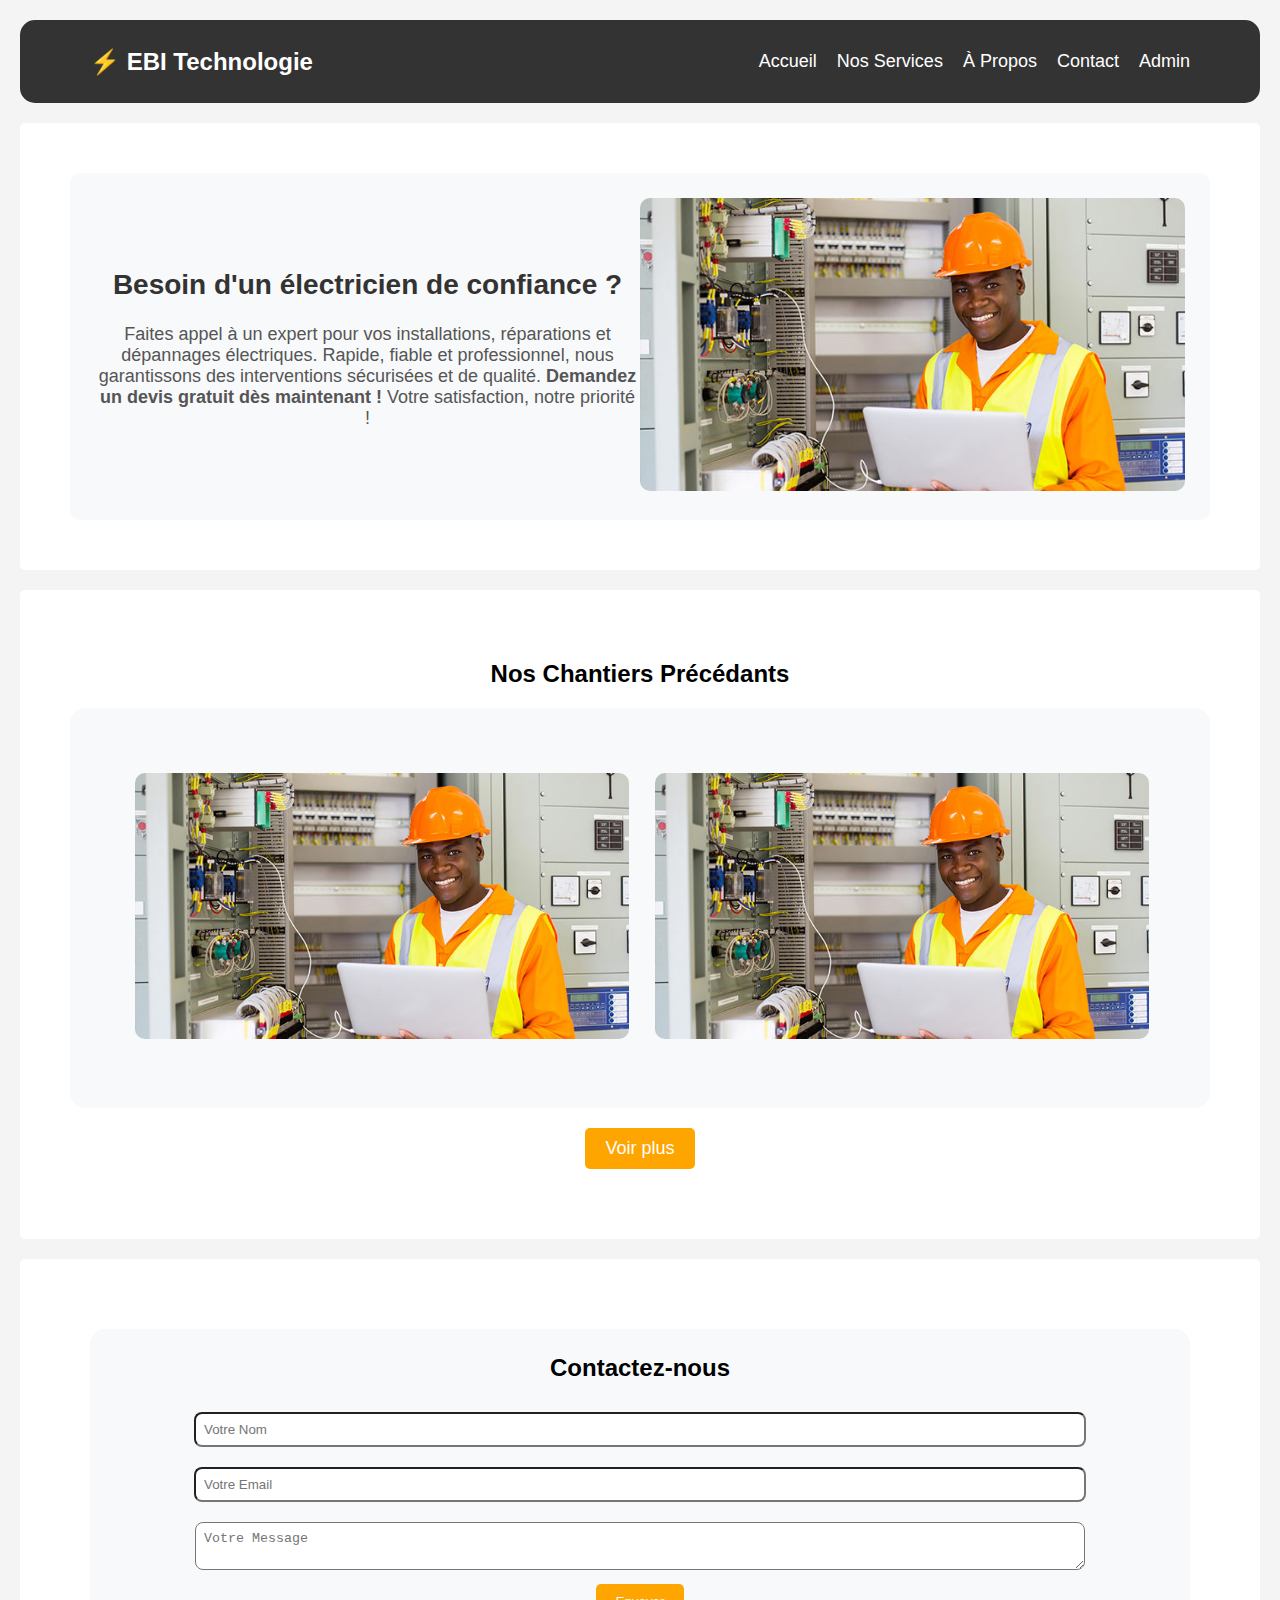
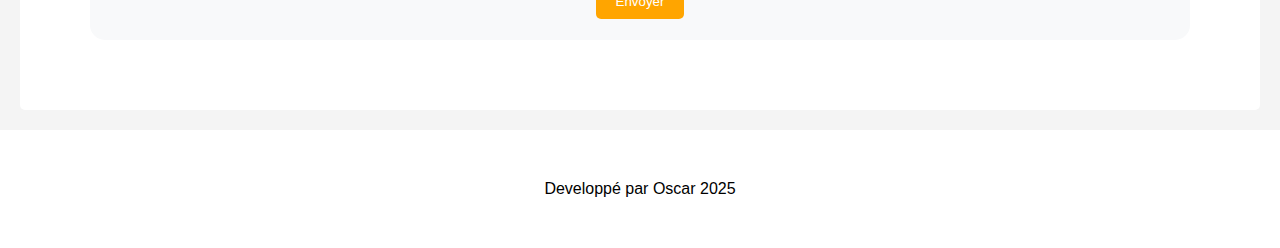
<file: frontend/index.html>
<!DOCTYPE html>
<html lang="fr">
<head>
    <meta charset="UTF-8">
    <meta name="viewport" content="width=device-width, initial-scale=1.0">
    <title>Électricien Professionnel</title>
    <link rel="stylesheet" href="style.css">
</head>
<body>
    <header  id="nav">
        <nav>
            <div class="logo">⚡ EBI Technologie</div>
            <ul class="nav-links">
                <li><a href="index.html">Accueil</a></li>
                <li><a href="service.html">Nos Services</a></li>
                <li><a href="apropos.html">À Propos</a></li>
                <li><a href="#contact">Contact</a></li>
                <li><a href="admin.html" id="admin">Admin</a></li>
            </ul>
            <div class="burger">&#9776;</div>
        </nav>
    </header>

    <section id="banniere">

        <div class="ban">
            <div id="text">
                <h2>Besoin d'un électricien de confiance ?</h2>
                <p>Faites appel à un expert pour vos installations, réparations et dépannages électriques. Rapide, fiable et professionnel, nous garantissons des interventions sécurisées et de qualité.  
                    <b>Demandez un devis gratuit dès maintenant ! </b>
                    <emp>Votre satisfaction, notre priorité !</emp>
                </p>
            </div>

            <div>
                <img src="../images/Installateur-electricien-metier-650x-650x350-3745779413.jpg" alt="">
            </div>
        </div>

    </section>

    <section id="chant">

        <h2>Nos Chantiers Précédants</h2>

        <div id="chantie">

            <div>
                <img src="../images/Installateur-electricien-metier-650x-650x350-3745779413.jpg"width="95%" >
            </div>
            <div>
                <img src="../images/Installateur-electricien-metier-650x-650x350-3745779413.jpg" width="95%">
            </div>

        </div>

        <div id="decon">
            <a href="chantiers.html" >Voir plus</a>
        </div>
    </section>


    <section id="contact">

        <div class="form">
            
            <h2>Contactez-nous</h2>
            <form id="contactForm">
                <input type="text" name="nom" placeholder="Votre Nom" required>
                <input type="email" name="email" placeholder="Votre Email" required>
                <textarea name="message" placeholder="Votre Message" required></textarea>
                <br>
                <button type="submit">Envoyer</button>
            </form>
            <p id="responseMessage"></p>
        </div>
        
    </section>

    <script src="script.js"></script>
    <footer id="footer">Developpé par Oscar 2025</footer>
</body>
</html>
</file>
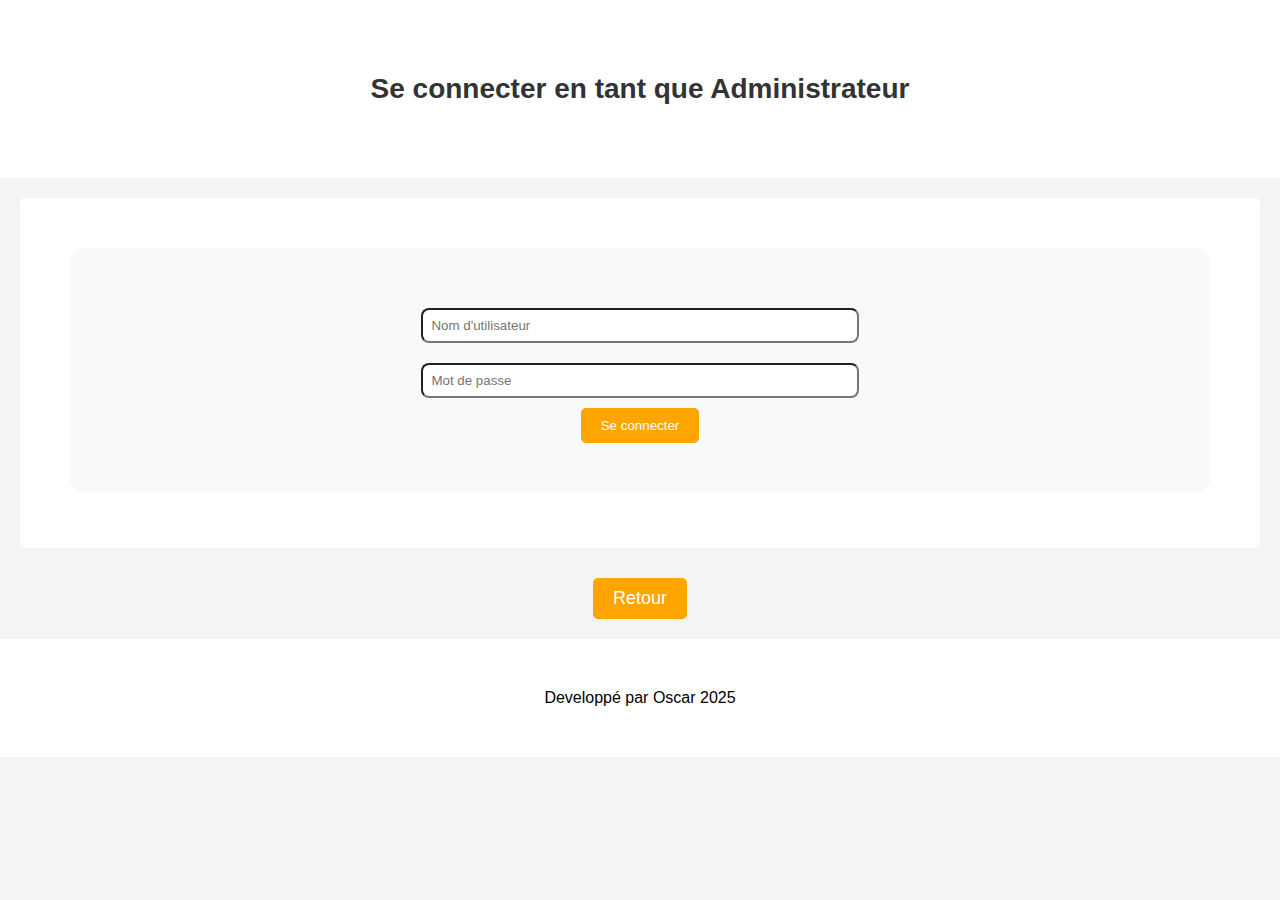
<file: frontend/admin.html>
<!DOCTYPE html>
<html lang="fr">
<head>
    <meta charset="UTF-8">
    <title>Connexion Administrateur</title>
    <link rel="stylesheet" href="style.css">
</head>
<body>
    
    <div id="banniere">
        <h2>Se connecter en tant que Administrateur</h2>
    </div>
    
    <section id="banniere">

        <div id="chantie">
            <form action="../backend/login.php" method="post">
                <input type="text" name="username" placeholder="Nom d'utilisateur" required>
                <input type="password" name="password" placeholder="Mot de passe" required>
                <button type="submit">Se connecter</button>
            </form>
        </div>

    </section>
    
    <div id="decon">
        <a href="./index.html" >Retour</a>
    </div>

    <footer id="footer"> Developpé par Oscar 2025</footer>
</body>
</html>
</file>
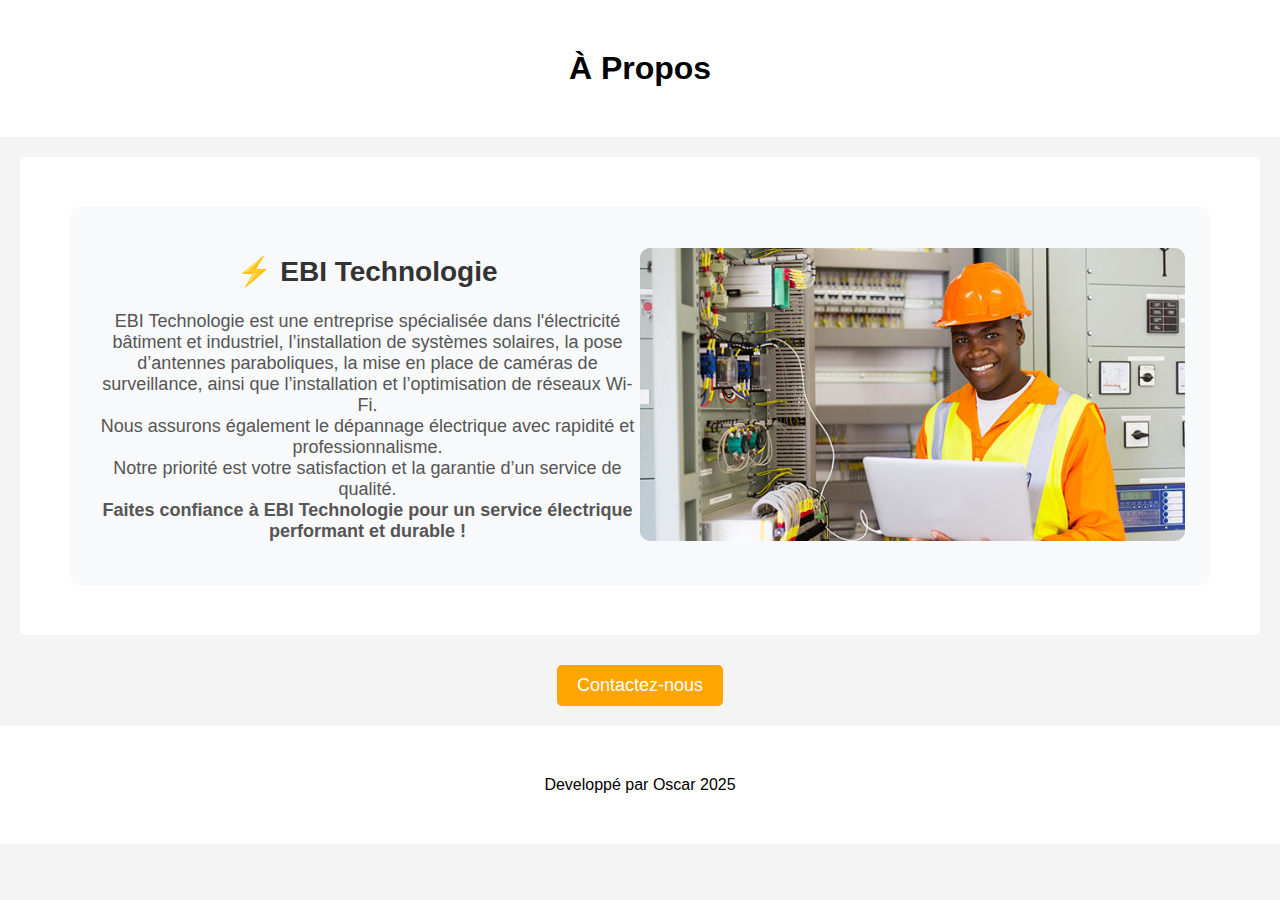
<file: frontend/apropos.html>
<!DOCTYPE html>
<html lang="fr">
<head>
    <meta charset="UTF-8">
    <meta name="viewport" content="width=device-width, initial-scale=1.0">
    <title>A propos</title>
    <link rel="stylesheet" href="style.css">
</head>
<body>
    <div id="banniere">
        <h1 id="apropos.html">À Propos</h1>
    </div>

    <section id="banniere">

        <div class="ban">
            <div id="text">
                <h2>⚡ EBI Technologie</h2>
                <p>
                    EBI Technologie est une entreprise spécialisée dans l'électricité bâtiment et industriel, l’installation de systèmes solaires, la pose d’antennes paraboliques, la mise en place de caméras de surveillance, ainsi que l’installation et l’optimisation de réseaux Wi-Fi.
                    <br>Nous assurons également le dépannage électrique avec rapidité et professionnalisme.
                    <br>Notre priorité est votre satisfaction et la garantie d’un service de qualité.  
                    <br>
                    <b>Faites confiance à EBI Technologie pour un service électrique performant et durable !</b>
                </p>
            </div>

            <div>
                <img src="../images/Installateur-electricien-metier-650x-650x350-3745779413.jpg" alt="">
            </div>
        </div>
    </section>
    <div id="decon">
        <a href="./#contact" >Contactez-nous</a>
    </div>


    <footer id="footer">Developpé par Oscar 2025</footer>
</body>
</html>
</file>
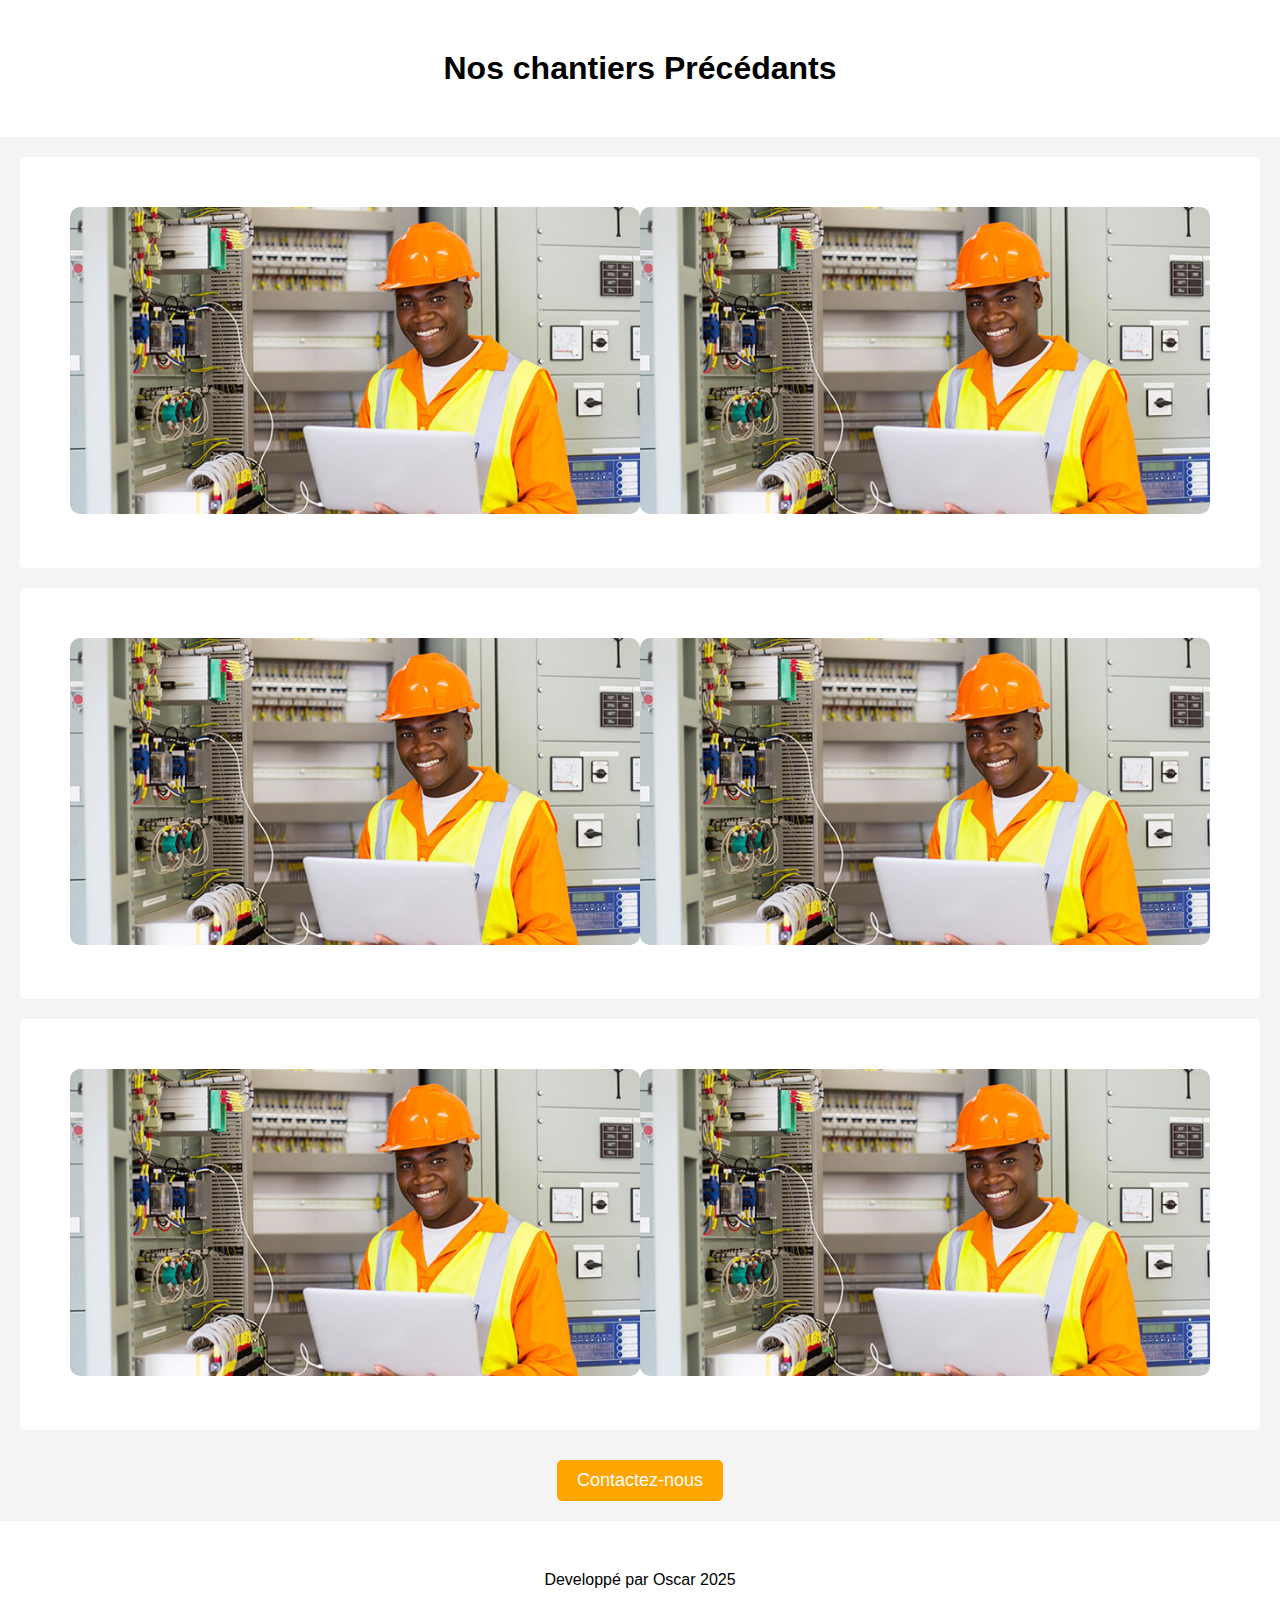
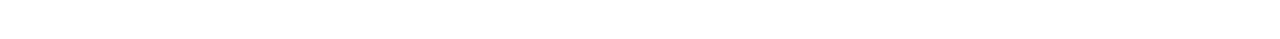
<file: frontend/chantiers.html>
<!DOCTYPE html>
<html lang="fr">
<head>
    <meta charset="UTF-8">
    <meta name="viewport" content="width=device-width, initial-scale=1.0">
    <title>Chantiers</title>
    <link rel="stylesheet" href="style.css">
</head>
<body>
    <div id="banniere">
        <h1 id="chantiers.html">Nos chantiers Précédants</h1>
    </div>

    <section id="banniere">

        <div>
            <img src="../images/Installateur-electricien-metier-650x-650x350-3745779413.jpg" alt="">
        </div>
        <div>
            <img src="../images/Installateur-electricien-metier-650x-650x350-3745779413.jpg" alt="">
        </div>

    </section>

    <section id="banniere">

        <div>
            <img src="../images/Installateur-electricien-metier-650x-650x350-3745779413.jpg" alt="">
        </div>
        <div>
            <img src="../images/Installateur-electricien-metier-650x-650x350-3745779413.jpg" alt="">
        </div>

    </section>

    <section id="banniere">

        <div>
            <img src="../images/Installateur-electricien-metier-650x-650x350-3745779413.jpg" alt="">
        </div>
        <div>
            <img src="../images/Installateur-electricien-metier-650x-650x350-3745779413.jpg" alt="">
        </div>

    </section>

    <div id="decon">
        <a href="./#contact" >Contactez-nous</a>
    </div>

    <footer id="footer">Developpé par Oscar 2025</footer>
</body>
</html>
</file>
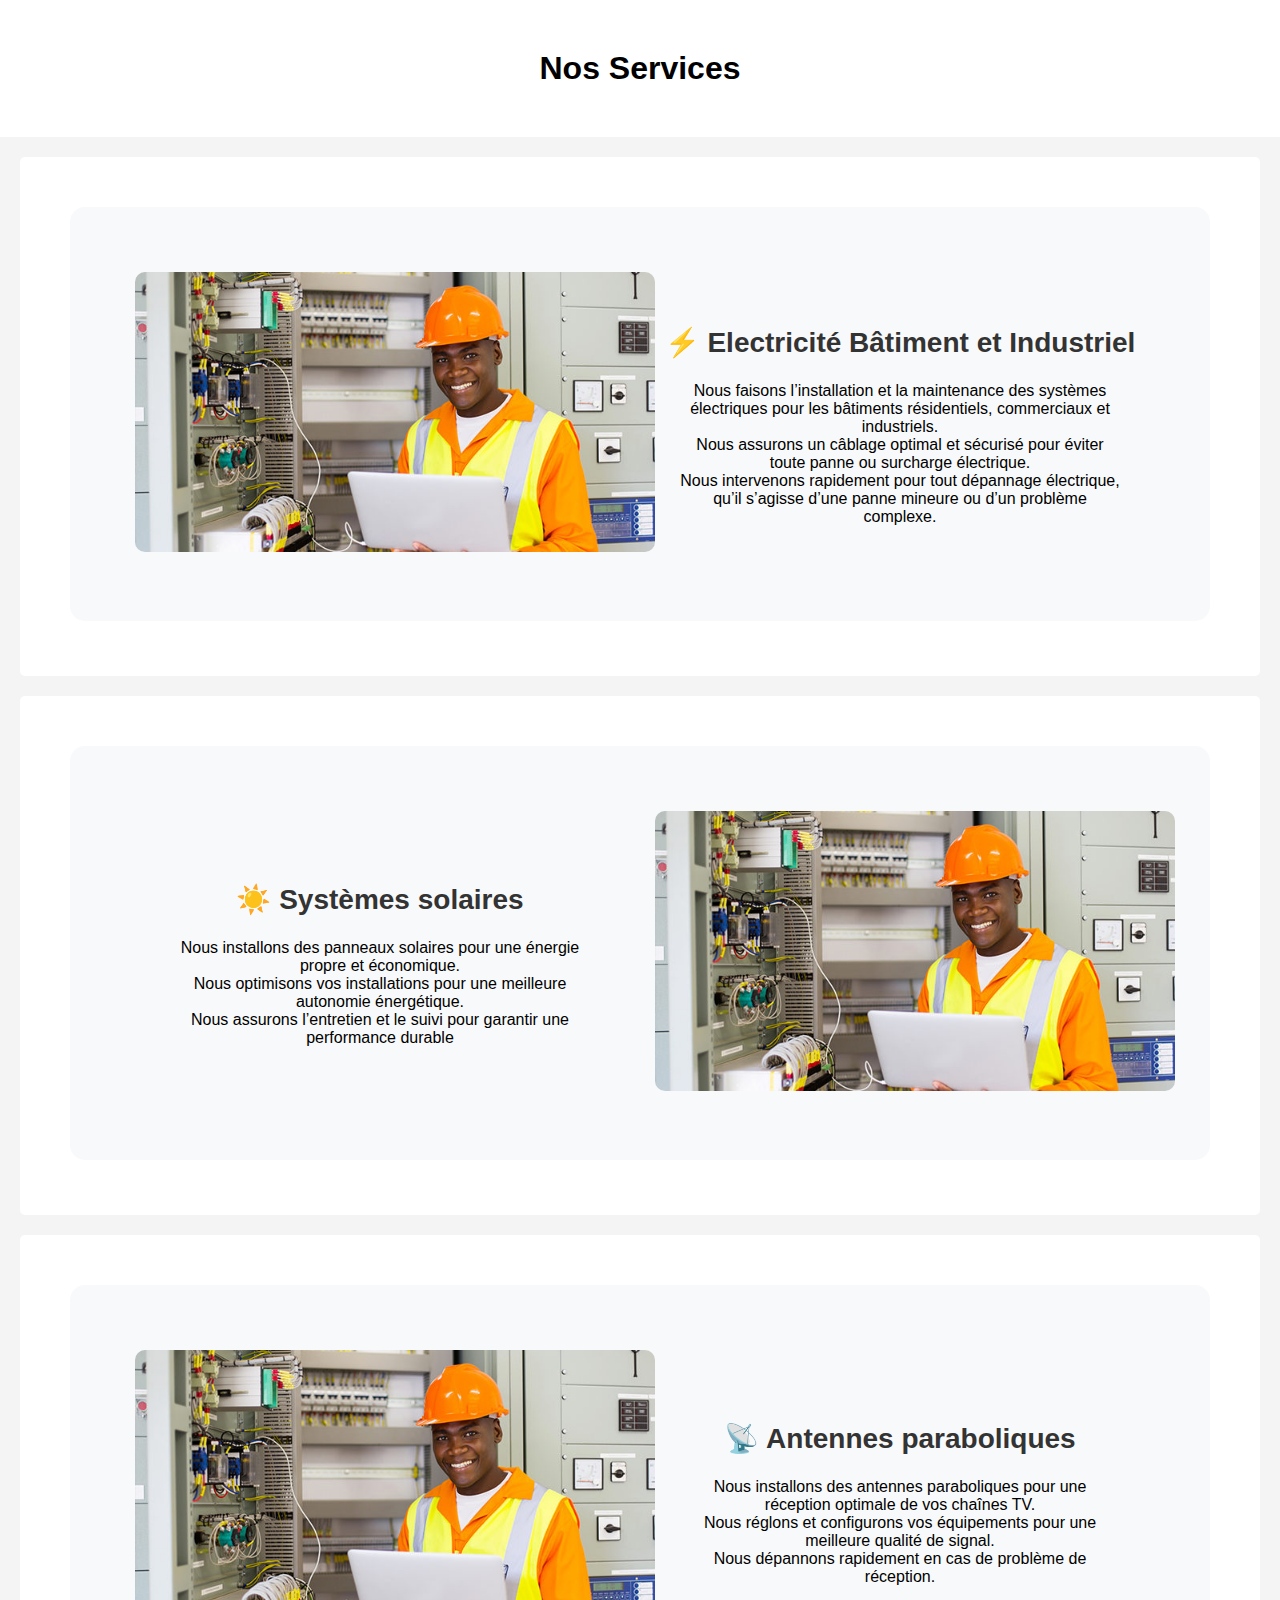
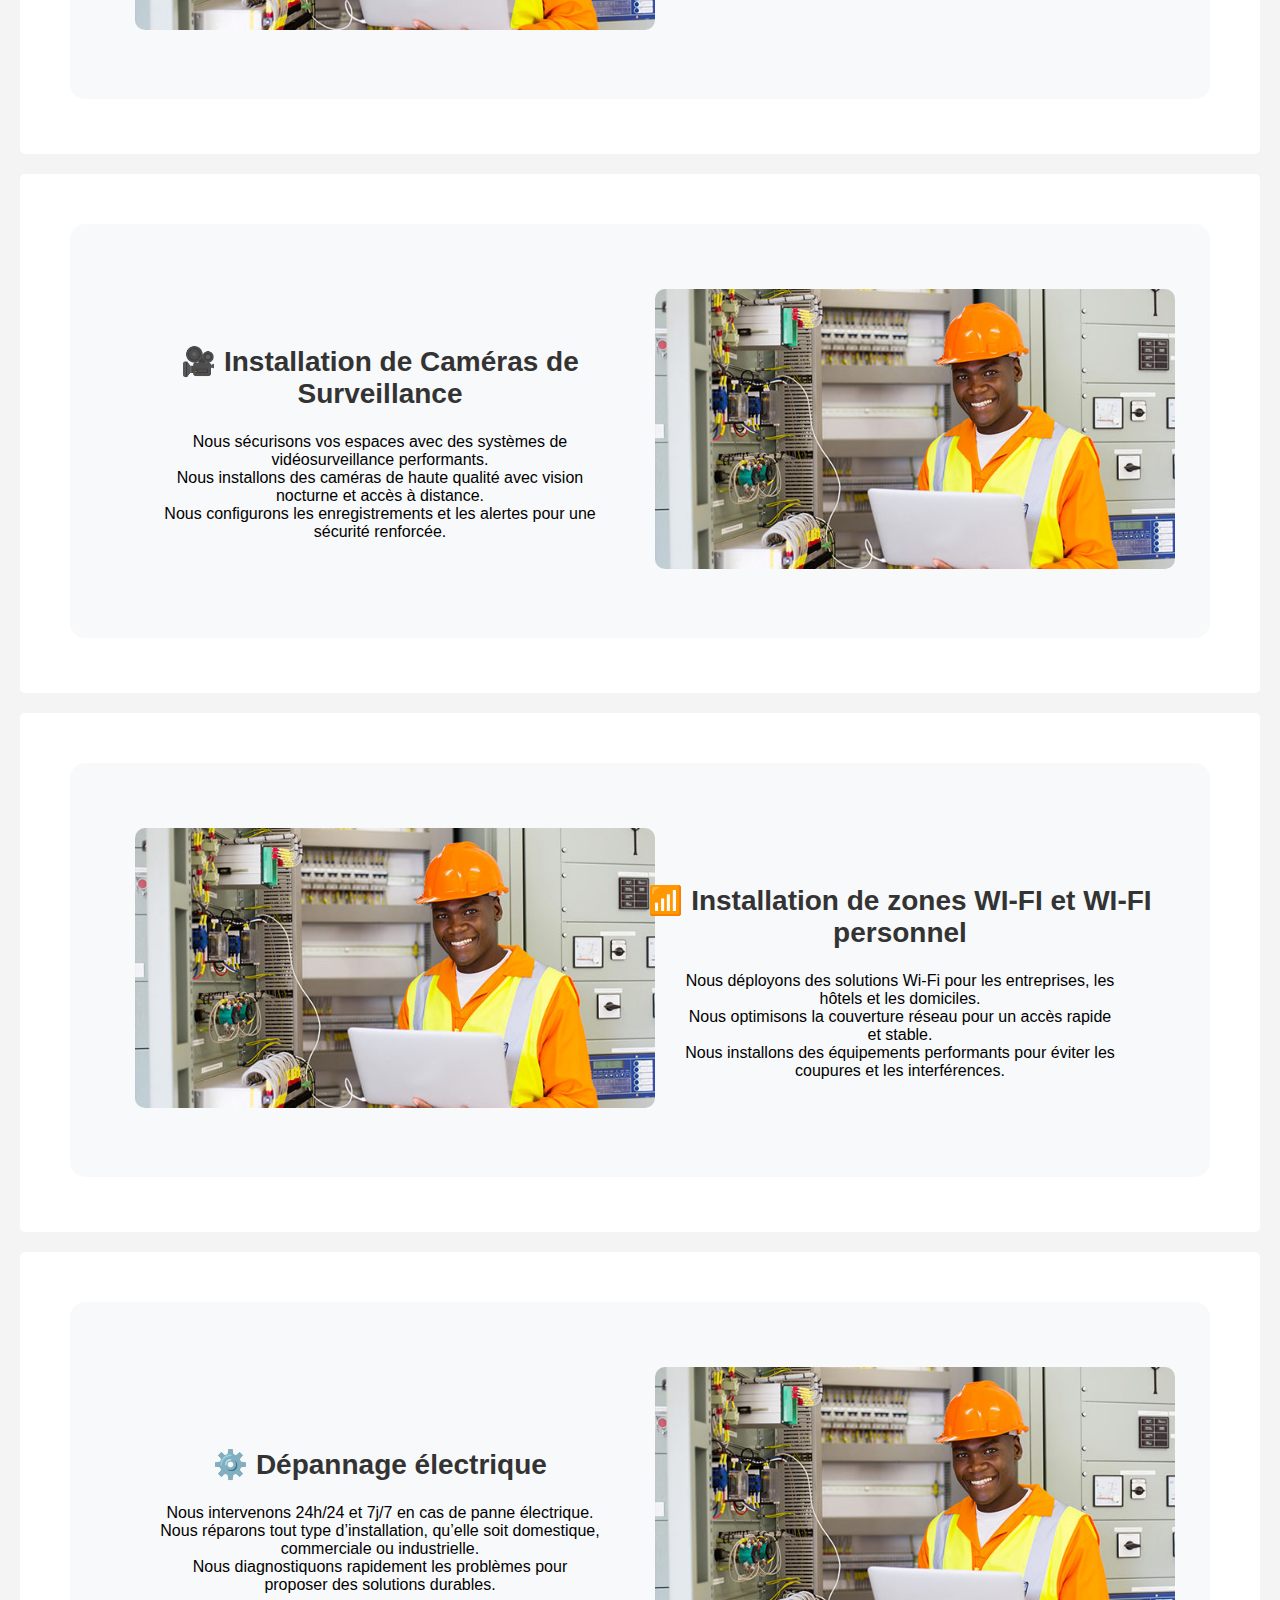
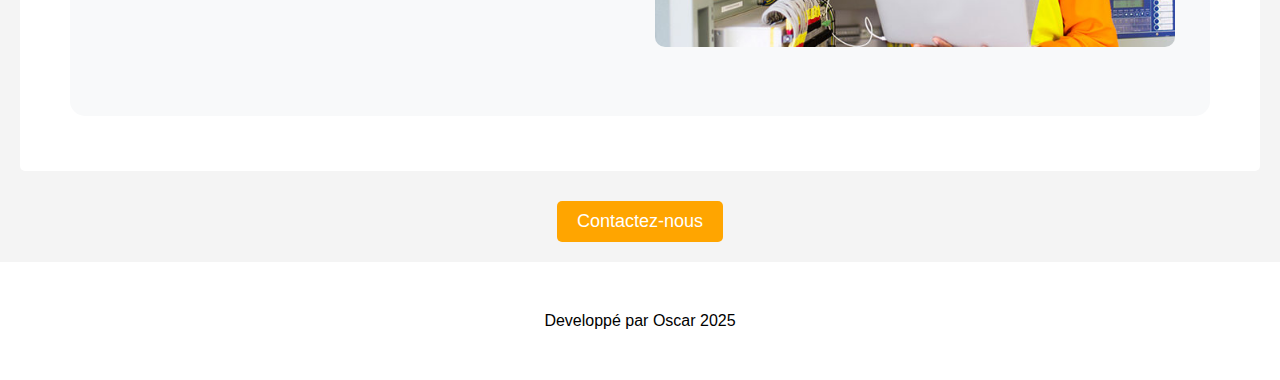
<file: frontend/service.html>
<!DOCTYPE html>
<html lang="fr">
<head>
    <meta charset="UTF-8">
    <meta name="viewport" content="width=device-width, initial-scale=1.0">
    <title>Nos Services</title>
    <link rel="stylesheet" href="./style.css">
</head>
<body>


    <div id="banniere">
        <h1 id="service">Nos Services</h1>
    </div>
    
    <section id="banniere">

        <div id="chantie">
            
            <div>
                <img src="../images/Installateur-electricien-metier-650x-650x350-3745779413.jpg" alt="">
            </div>
            <div>
                <h2> ⚡ Electricité Bâtiment et Industriel </h2>
                <p>
                     
                    Nous faisons l’installation et la maintenance des systèmes électriques pour les bâtiments résidentiels, commerciaux et industriels.
                    <br>
                    Nous assurons un câblage optimal et sécurisé pour éviter toute panne ou surcharge électrique.
                    <br>
                    Nous intervenons rapidement pour tout dépannage électrique, qu’il s’agisse d’une panne mineure ou d’un problème complexe.
                </p>
            </div>
        </div>
        
    </section>

    <section id="banniere">

        <div id="chantie">
            <div>
                <h2>☀️ Systèmes solaires</h2>
                <p>
                    Nous installons des panneaux solaires pour une énergie propre et économique.
                    <br>
                    Nous optimisons vos installations pour une meilleure autonomie énergétique.
                    <br>
                    Nous assurons l’entretien et le suivi pour garantir une performance durable
                </p>
            </div> 
            <div>
                <img src="../images/Installateur-electricien-metier-650x-650x350-3745779413.jpg" alt="">
            </div>   
        </div>
        
    </section>

    <section id="banniere">

        <div id="chantie">
            
            <div>
                <img src="../images/Installateur-electricien-metier-650x-650x350-3745779413.jpg" alt="">
            </div>  
            <div>
                <h2>📡 Antennes paraboliques</h2>
                <p>   
                    Nous installons des antennes paraboliques pour une réception optimale de vos chaînes TV.
                    <br>
                    Nous réglons et configurons vos équipements pour une meilleure qualité de signal.
                    <br>
                    Nous dépannons rapidement en cas de problème de réception.
                </p>
            </div> 
        </div>
        
    </section>

    <section id="banniere">

        <div id="chantie">
            <div>
                <h2>🎥 Installation de Caméras de Surveillance</h2>
                <p>
                                        
                    Nous sécurisons vos espaces avec des systèmes de vidéosurveillance performants.
                    <br>
                    Nous installons des caméras de haute qualité avec vision nocturne et accès à distance.
                    <br>
                    Nous configurons les enregistrements et les alertes pour une sécurité renforcée.
                                        
                </p>
            </div> 
            <div>
                <img src="../images/Installateur-electricien-metier-650x-650x350-3745779413.jpg" alt="">
            </div>   
        </div>
        
    </section>

    <section id="banniere">

        <div id="chantie">
            <div>
                <img src="../images/Installateur-electricien-metier-650x-650x350-3745779413.jpg" alt="">
            </div>
            <div>
                <h2>📶 Installation de zones WI-FI et WI-FI personnel</h2>
               <p>

                    Nous déployons des solutions Wi-Fi pour les entreprises, les hôtels et les domiciles.
                    <br>
                    Nous optimisons la couverture réseau pour un accès rapide et stable.
                    <br>
                    Nous installons des équipements performants pour éviter les coupures et les interférences.
               </p>
            </div> 
               
        </div>
        
    </section>

    <section id="banniere">

        <div id="chantie">
            <div>
                <h2> ⚙️ Dépannage électrique</h2>
                <p>
                    Nous intervenons 24h/24 et 7j/7 en cas de panne électrique.
                    <br>
                    Nous réparons tout type d’installation, qu’elle soit domestique, commerciale ou industrielle.
                    <br>
                    Nous diagnostiquons rapidement les problèmes pour proposer des solutions durables.
                </p>
            </div> 
            <div>
                <img src="../images/Installateur-electricien-metier-650x-650x350-3745779413.jpg" alt="">
            </div>   
        </div>
        
    </section>

    <div id="decon">
        <a href="./#contact" >Contactez-nous</a>
    </div>

    <footer id="footer">Developpé par Oscar 2025</footer>
</body>
</html>
</file>
<file: frontend/style.css>
body {
    font-family: Arial, sans-serif;
    text-align: center;
    margin: 0;
    padding: 0;
    background-color: #f4f4f4;
}

header {
    background: #333;
    color: white;
    padding: 20px;
    border-radius: 15px;
    padding: 5px;
    margin: 20px;
}

h1 {
    margin: 0;
}

section {
    margin: 20px;
    padding: 20px;
    background: white;
    border-radius: 5px;
}

.form{
    border-radius: 15px;
    background-color: #f8f9fa;
    padding: 5px;
    margin: 50px;

}

form input, form textarea {
    width: 80%;
    margin: 10px 0;
    padding: 8px;
    border-radius: 8px;
}

button {
    background: #28a745;
    color: white;
    border: none;
    padding: 10px 20px;
    cursor: pointer;
    border-radius: 8px;
}

button:hover {
    background: #218838;
}

table {
    width: 80%;
    margin: auto;
    border-collapse: collapse;
}

th, td {
    padding: 10px;
    border: 1px solid black;
    text-align: left;
}

th {
    background-color: #333;
    color: white;
}
/* Section de navigation */

/* Style général de la navbar */
#nav {
    background-color: #333;
    padding: 15px 0;
}

/* Conteneur de la navbar */
nav {
    display: flex;
    justify-content: space-between;
    align-items: center;
    max-width: 1100px;
    margin: auto;
    padding: 0 20px;
}

/* Logo */
.logo {
    font-size: 24px;
    font-weight: bold;
    color: white;
}

/* Liens du menu */
.nav-links {
    list-style: none;
    display: flex;
    gap: 20px;
}

.nav-links li {
    display: inline;
}

.nav-links a {
    text-decoration: none;
    color: white;
    font-size: 18px;
    transition: color 0.3s ease-in-out;
}

/* Effet au survol */
.nav-links a:hover {
    color: #f8d210; /* Jaune électrique */
}

/* Icône burger (cachée par défaut) */
.burger {
    display: none;
    font-size: 30px;
    color: white;
    cursor: pointer;
}

/* Responsive : Menu burger pour mobile */
@media (max-width: 768px) {
    .nav-links {
        display: none;
        flex-direction: column;
        position: absolute;
        top: 60px;
        right: 0;
        background-color: #333;
        width: 100%;
        text-align: center;
        padding: 10px 0;
    }

    .nav-links li {
        padding: 10px 0;
    }

    .burger {
        display: block;
    }

    /* Affichage du menu quand il est activé */
    .nav-active {
        display: flex;
    }
}


/* Section bannière */
#banniere {
    display: flex;
    align-items: center;
    justify-content: center;
    padding: 50px;
    background-color: white;
}

.ban{
    display: flex;
    align-items: center;
    justify-content: center;
    padding: 25px;
   
    background-color: white;
    border-radius: 10px;
}

#banniere div {
    flex: 1; /* Chaque div prend 50% de l'espace */
}

#banniere h2 {
    font-size: 28px;
    color: #333;
}
.ban{
        background-color: #f8f9fa;
    };
#banniere p{
    font-size: 18px;
    color: #555;
}
#text p{
    font-size: 18px;
    color: #555;
}
#banniere img {
    max-width: 100%;
    height: auto;
    border-radius: 10px;
}

/* Rendre le design responsive */
@media (max-width: 768px) {
    #banniere {
        flex-direction: column;
        text-align: center;
    }

    #banniere div {
        width: 100%;
    }

    #banniere img {
        margin-top: 20px;
    }
}


/* Section travaux*/

#travaux {
    padding: 50px;
    background-color: white;
}

#travaux h2{
    font-size: 28px;
    color: #333;
}

.chantier {
    display: flex;
    padding: 25px;
    margin: 50px;
    align-items: center;
    justify-content: space-between;
    align-content: center;
    background-color: #f8f9fa;
    border-radius: 10px;
}

.chantier a{
    font-size: 18px;
    color: #555;
}

.chantier div img {
    max-width: 95%;
    height: auto;
    border-radius: 10px;
}

#service{
    display: flex;
    justify-content: center;
    align-items: center;
    align-content: center;
}

#footer{
    display: flex;
    align-items: center;
    justify-content: center;
    padding: 50px;
    background-color: white;
}

/* Pour les chantiers*/

#chantie{
    display: flex;
    align-items: center;
    justify-content: center;
    padding: 50px;
    background-color: #f8f9fa;
    border-radius: 15px;
    margin-bottom: 5px;
}

#chantie img {
    max-width: 100%;
    height: auto;
    border-radius: 10px;
    margin: 15px;
}

@media (max-width: 768px) {
    #chantie {
        flex-direction: column;
        text-align: center;
    }

    #chantie div {
        width: 100%;
    }

    #chantie img {
        margin-top: 20px;
    }
}

@media (max-width: 768px) {
    .ban {
        flex-direction: column;
        text-align: center;
    }

    .ban div {
        width: 100%;
    }

    .ban img {
        margin-top: 20px;
    }
}

#chant {
    padding: 50px;
    background-color: white;
}

#chant a{
    text-decoration: none;
    font-size: 18px; 
}

#chant a:hover {
    color: #f8d210; /* Jaune électrique */
}

#chantie p{
    margin: 0 20px;
    padding: 0 20px;
}

#decon a{
    text-decoration: none;
    font-size: 18px;
}

#decon{
    padding: 10px;
    margin: 10px;
}

#admin:hover{
    font-size: medium;
    
}


/* Animation */


/* Animation de fade-in au chargement */
@keyframes fadeIn {
    from { opacity: 0; transform: translateY(-20px); }
    to { opacity: 1; transform: translateY(0); }
}

body {
    animation: fadeIn 1s ease-in-out;
}

/* Animation pour la bannière */
#banniere {
    animation: fadeIn 1.2s ease-in-out;
}

/* Animation pour les images des chantiers */
#chantie img {
    transition: transform 0.3s ease-in-out, box-shadow 0.3s;
}

#chantie img:hover {
    transform: scale(1.05);
    box-shadow: 0px 5px 15px rgba(0, 0, 0, 0.3);
}

/* Effet hover sur les liens du menu */
.nav-links li a {
    position: relative;
    transition: color 0.3s;
}

.nav-links li a::after {
    content: '';
    position: absolute;
    left: 50%;
    bottom: -5px;
    width: 0%;
    height: 2px;
    background: #ffa500;
    transition: width 0.3s ease-in-out, left 0.3s ease-in-out;
}

.nav-links li a:hover::after {
    width: 100%;
    left: 0;
}

/* Effet hover sur le bouton "Voir plus" */
#decon a {
    display: inline-block;
    padding: 10px 20px;
    background: #ffa500;
    color: white;
    text-decoration: none;
    border-radius: 5px;
    transition: background 0.3s, transform 0.2s;
}

#decon a:hover {
    background: #ff8c00;
    transform: scale(1.1);
}

/* Effet hover sur le bouton de contact */
button {
    background: #ffa500;
    color: white;
    padding: 10px 20px;
    border: none;
    border-radius: 5px;
    transition: background 0.3s, transform 0.2s;
    cursor: pointer;
}

button:hover {
    background: #ff8c00;
    transform: scale(1.1);
}

/* Animation d'apparition progressive des éléments de la page */
@keyframes slideIn {
    from { opacity: 0; transform: translateY(50px); }
    to { opacity: 1; transform: translateY(0); }
}

#chant, #contact {
    animation: slideIn 1s ease-in-out;
}

/* Animation du menu burger */
.burger {
    transition: transform 0.3s ease-in-out;
    cursor: pointer;
}

.burger:hover {
    transform: rotate(90deg);
}
</file>
